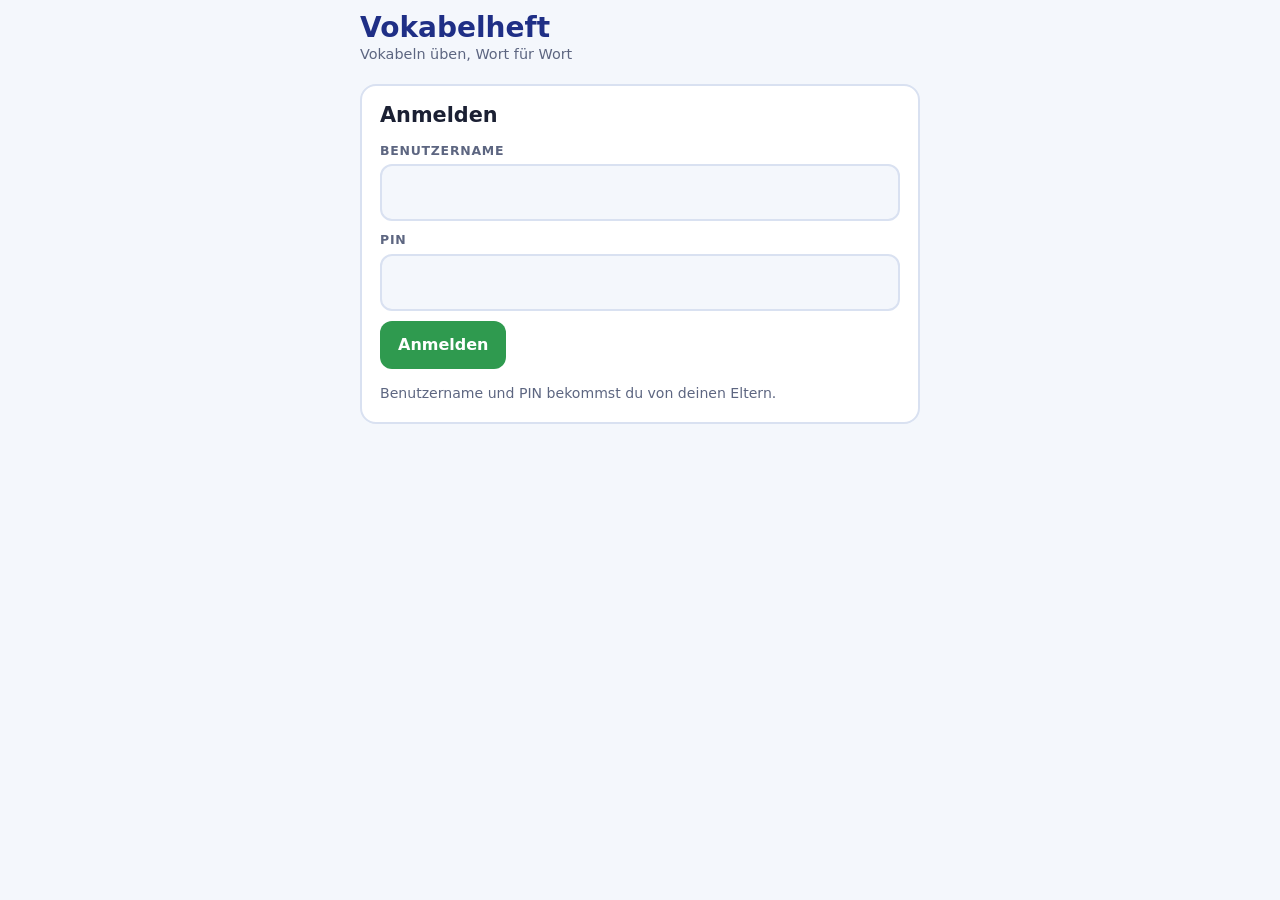
<file: index.html>
<!doctype html>
<html lang="de">
<head>
<meta charset="utf-8">
<meta name="viewport" content="width=device-width,initial-scale=1,viewport-fit=cover">
<title>Vokabelheft</title>
<link rel="manifest" href="manifest.webmanifest">
<link rel="apple-touch-icon" href="icon-180.png">
<meta name="apple-mobile-web-app-capable" content="yes">
<meta name="mobile-web-app-capable" content="yes">
<meta name="apple-mobile-web-app-title" content="Vokabeln">
<meta name="theme-color" content="#2f9a4f">
<link rel="stylesheet" href="style.css">
</head>
<body>
<div class="wrap">
  <header>
    <div>
      <h1 id="hello">Vokabelheft</h1>
      <div class="sub muted" id="subline">Vokabeln üben, Wort für Wort</div>
    </div>
    <span class="sync" id="sync" hidden><i></i><span id="syncText"></span></span>
  </header>

  <!-- LOGIN -->
  <section id="view-login" class="sheet" hidden>
    <h2>Anmelden</h2>
    <form id="loginForm" class="row" autocomplete="on">
      <div class="field">
        <label class="label" for="userIn">Benutzername</label>
        <input class="textIn" id="userIn" autocomplete="username" autocapitalize="off" autocorrect="off" spellcheck="false" required>
      </div>
      <div class="field">
        <label class="label" for="pinIn">PIN</label>
        <input class="textIn" id="pinIn" type="password" inputmode="numeric" autocomplete="current-password" required>
      </div>
      <button class="btn green" type="submit" id="loginBtn">Anmelden</button>
    </form>
    <div class="feedback no" id="loginError" hidden></div>
    <p class="note">Benutzername und PIN bekommst du von deinen Eltern.</p>
  </section>

  <section id="view-loading" class="sheet" hidden><p class="muted">Lade deine Vokabeln …</p></section>

  <nav aria-label="Bereiche" id="nav" hidden>
    <button id="tab-practice" data-view="practice" aria-current="true">Üben</button>
    <button id="tab-list" data-view="list" aria-current="false">Wörter</button>
    <button id="tab-profile" data-view="profile" aria-current="false">Ich</button>
  </nav>

  <section id="view-practice" class="sheet" hidden>
    <div id="migrateBox" class="feedback info" hidden>
      <span>Auf diesem Gerät gibt es noch Lernstand aus der alten Version. Welcher gehört dir?</span>
      <div class="row" id="migrateChoices" style="margin-top:10px"></div>
    </div>
    <div id="deckPick" hidden>
      <div class="label">Welches Vokabelset?</div>
      <div class="chips" id="deckChips"></div>
    </div>
    <div class="stats">
      <div><b id="st-total">0</b> Wörter</div>
      <div><b id="st-sure">0</b> sitzen schon</div>
      <div><b id="st-new">0</b> noch neu</div>
    </div>
    <div class="label">Welche Units?</div>
    <div class="chips" id="unitChips"></div>
    <div class="label">Wie willst du üben?</div>
    <div class="modes">
      <button class="mode" id="mode-write"><b>Schreiben</b><span id="mode-write-desc">Du siehst Deutsch und tippst das englische Wort.</span></button>
      <button class="mode" id="mode-cards"><b>Karteikarten</b><span id="mode-cards-desc">Du siehst Englisch, denkst nach und drehst um.</span></button>
    </div>
    <div class="note">Jede Runde hat 10 Wörter. Wörter, die du oft falsch hast, kommen öfter dran.</div>
  </section>

  <section id="view-session" hidden>
    <div class="sheet">
      <div class="topbar">
        <button class="btn ghost" id="quit">Beenden</button>
        <span class="muted" id="counter" style="font-variant-numeric:tabular-nums"></span>
      </div>
      <div class="progress"><i id="bar"></i></div>
      <div class="card">
        <div class="label" id="cardLabel"></div>
        <div class="prompt" id="prompt"></div>
        <div class="answer" id="revealed" hidden></div>
        <button class="speak" id="speak" hidden>▶ Anhören</button>
      </div>
      <form id="writeForm" class="row" autocomplete="off">
        <input class="textIn" id="answer" placeholder="Auf Englisch …" autocapitalize="off" autocorrect="off" spellcheck="false" aria-label="Deine Antwort">
        <div class="row" style="width:100%">
          <button class="btn" type="submit" id="check">Prüfen</button>
          <button class="btn ghost" type="button" id="skip">Weiß ich nicht</button>
        </div>
      </form>
      <div id="feedback" class="feedback" hidden></div>
      <button class="btn green" id="next" hidden>Weiter</button>
      <div id="cardControls" class="row" hidden><button class="btn" id="flip">Umdrehen</button></div>
      <div id="rateControls" class="row" hidden>
        <button class="btn green" id="knew">Gewusst</button>
        <button class="btn ghost" id="didnt">Nicht gewusst</button>
      </div>
    </div>
  </section>

  <section id="view-result" class="sheet" hidden>
    <div class="big" id="score"></div>
    <h2 id="resultTitle"></h2>
    <div id="resultList" class="muted"></div>
    <div class="row">
      <button class="btn green" id="again">Noch eine Runde</button>
      <button class="btn ghost" id="home">Zurück</button>
    </div>
  </section>

  <section id="view-list" class="sheet" hidden>
    <div class="row" style="justify-content:space-between">
      <h2 id="listTitle">Alle Wörter</h2>
      <span class="note">Punkte = wie gut das Wort sitzt</span>
    </div>
    <div id="listBody"></div>
  </section>

  <section id="view-profile" class="sheet" hidden>
    <h2 id="profileName"></h2>
    <p class="muted" id="profileUser"></p>
    <p id="profileSync"></p>
    <div class="row">
      <button class="btn ghost" id="refreshBtn">Neue Vokabeln laden</button>
      <a class="btn ghost" id="adminLink" href="admin.html" hidden style="text-decoration:none">Verwaltung</a>
      <button class="btn danger" id="logoutBtn">Abmelden</button>
    </div>
    <p class="note">Wenn mehrere Kinder dieses Gerät benutzen: abmelden, dann meldet sich das nächste Kind an.</p>
  </section>
</div>

<script src="lib/supabase.js"></script>
<script src="config.js"></script>
<script>
(() => {
const $ = id => document.getElementById(id);
const CFG = window.VOKABELHEFT_CONFIG || {};
const sb = window.supabase.createClient(CFG.supabaseUrl, CFG.supabaseAnonKey, {
  auth: { persistSession: true, autoRefreshToken: true, storageKey: "vh.auth" }
});

/* ---------- local storage (cache + offline queue) ---------- */
const LS = {
  get(k, d){ try{ const v = localStorage.getItem("vh." + k); return v == null ? d : JSON.parse(v); }catch(e){ return d; } },
  set(k, v){ try{ localStorage.setItem("vh." + k, JSON.stringify(v)); }catch(e){} },
  del(k){ try{ localStorage.removeItem("vh." + k); }catch(e){} }
};
try{ navigator.storage && navigator.storage.persist && navigator.storage.persist(); }catch(e){}

let user = null;         // {id, username, display_name, role}
let vocab = [];          // [{id, deck, unit, en, de, sort}] – alle Sets, die der Nutzer sehen darf
let decks = [];          // [{id, name, lang, lang_name, sort}]
let deckId = null;       // aktuell gewähltes Set
let progress = {};       // word_id -> {box, right_count, wrong_count, last_seen}
let queue = {};          // word_id -> row waiting for upload
let selectedUnits = null;

/* ---------- answer checking ---------- */
const CONTR = [["i'm","i am"],["you're","you are"],["we're","we are"],["they're","they are"],["it's","it is"],
  ["what's","what is"],["here's","here is"],["that's","that is"],["she's","she is"],["he's","he is"],
  ["don't","do not"],["isn't","is not"],["aren't","are not"],["can't","cannot"],["let's","let us"]];
function norm(s, english){
  let t = String(s||"").toLowerCase().replace(/[’‘`´]/g,"'").replace(/[.!?;:"…]/g," ").replace(/\s*,\s*/g,", ").replace(/\s+/g," ").trim();
  if (english) {
    t = t.replace(/\bcolor/g,"colour").replace(/\bfavorite/g,"favourite").replace(/\bmom\b/g,"mum");
    for (const [a,b] of CONTR) t = t.replace(new RegExp("\\b" + a + "(?=\\s|$|,)","g"), b);
  }
  return t.replace(/,$/,"").trim();
}
function lev(a,b){const m=a.length,n=b.length;if(Math.abs(m-n)>2)return 3;const d=Array.from({length:m+1},(_,i)=>[i]);
  for(let j=1;j<=n;j++)d[0][j]=j;for(let i=1;i<=m;i++)for(let j=1;j<=n;j++)d[i][j]=Math.min(d[i-1][j]+1,d[i][j-1]+1,d[i-1][j-1]+(a[i-1]===b[j-1]?0:1));return d[m][n];}
function judge(input, en){
  const english = /^en\b/i.test(curDeck().lang);
  const a = norm(input, english); if (!a) return "no";
  const alts = [en, ...en.split(/\s*\/\s*/)].map(x => norm(x, english));
  if (alts.includes(a)) return "ok";
  const best = Math.min(...alts.map(x => lev(a,x)));
  const len = norm(en, english).length;
  if ((len >= 4 && best === 1) || (len >= 12 && best === 2)) return "near";
  return "no";
}
const canSpeak = (() => { try{ return "speechSynthesis" in window; }catch(e){ return false; } })();
function speak(text){
  const lang = curDeck().lang || "en-GB", short = lang.slice(0,2).toLowerCase();
  try{ const u = new SpeechSynthesisUtterance(text.split(" / ")[0]); u.lang = lang; u.rate = .9;
    const voices = speechSynthesis.getVoices(), same = l => l.replace("_","-").toLowerCase();
    const v = voices.find(v => same(v.lang) === lang.toLowerCase()) || voices.find(v => same(v.lang).startsWith(short)); if (v) u.voice = v;
    speechSynthesis.cancel(); speechSynthesis.speak(u); }catch(e){}
}
function esc(s){ const d = document.createElement("div"); d.textContent = s; return d.innerHTML; }
function unitsOf(){ const s = new Set(words().map(v => String(v.unit || "?")));
  return [...s].sort((a,b) => (parseFloat(a)||99) - (parseFloat(b)||99) || a.localeCompare(b)); }
function prog(w){ return progress[w.id] || null; }

/* ---------- vocabulary sets ---------- */
function curDeck(){ return decks.find(d => d.id === deckId) || { id: deckId, name: "", lang: "en-GB", lang_name: "Englisch" }; }
function words(){ return vocab.filter(v => v.deck === deckId); }
function selectDeck(id){
  deckId = id;
  const u = user && deckId ? LS.get("u." + user.id + ".units." + deckId, null) : null;
  selectedUnits = u ? new Set(u) : null;
  if (user) LS.set("u." + user.id + ".deck", deckId);
}
function ensureDeck(){
  if (!decks.some(d => d.id === deckId)) selectDeck(decks.length ? decks[0].id : null);
  else if (!selectedUnits) selectDeck(deckId);
}

/* ---------- views ---------- */
const VIEWS = ["login","loading","practice","session","result","list","profile"];
function show(view){
  for (const v of VIEWS) $("view-" + v).hidden = v !== view;
  $("nav").hidden = ["login","loading"].includes(view);
  const tab = (view === "session" || view === "result") ? "practice" : view;
  document.querySelectorAll("nav button").forEach(b => b.setAttribute("aria-current", b.dataset.view === tab));
  if (view === "list") renderList();
  if (view === "profile") renderProfile();
  if (view === "practice") renderHome();
  window.scrollTo(0,0);
}
document.querySelectorAll("nav button").forEach(b => b.onclick = () => { S = null; show(b.dataset.view); });

/* ---------- login ---------- */
$("loginForm").onsubmit = async e => {
  e.preventDefault();
  const uname = $("userIn").value.trim().toLowerCase().replace(/\s+/g,"");
  const pin = $("pinIn").value.trim();
  if (!uname || !pin) return;
  $("loginBtn").disabled = true; $("loginError").hidden = true;
  const { data, error } = await sb.auth.signInWithPassword({ email: uname + "@" + CFG.emailDomain, password: pin });
  $("loginBtn").disabled = false;
  if (error) {
    $("loginError").textContent = navigator.onLine
      ? "Benutzername oder PIN stimmt nicht. Probier es nochmal."
      : "Zum Anmelden brauchst du Internet.";
    $("loginError").hidden = false; return;
  }
  $("pinIn").value = "";
  await startFor(data.user.id);
};
$("logoutBtn").onclick = async () => {
  await flush();
  if (Object.keys(queue).length && !confirmLogoutPending) {
    confirmLogoutPending = true;
    $("profileSync").textContent = "Achtung: Es sind noch Ergebnisse nicht gespeichert, weil kein Internet da ist. Nochmal auf „Abmelden“ tippen, um sie zu verwerfen.";
    return;
  }
  confirmLogoutPending = false;
  try { await sb.auth.signOut({ scope: "local" }); } catch(e) {}
  if (user) { LS.del("u." + user.id + ".queue"); }
  user = null; vocab = []; decks = []; deckId = null; progress = {}; queue = {}; selectedUnits = null;
  $("hello").textContent = "Vokabelheft"; $("sync").hidden = true;
  show("login");
};
let confirmLogoutPending = false;

/* ---------- loading data ---------- */
async function startFor(uid){
  $("view-loading").innerHTML = '<p class="muted">Lade deine Vokabeln …</p>';
  show("loading");
  const k = "u." + uid + ".";
  user = LS.get(k + "profile", null) || { id: uid, display_name: "", username: "", role: "kid" };
  LS.del("vocab");   // geräteweiter Cache aus der Zeit vor den Vokabelsets
  vocab = LS.get(k + "vocab", []);
  decks = LS.get(k + "decks", []);
  deckId = LS.get(k + "deck", null); selectedUnits = null;
  progress = LS.get(k + "progress", {});
  queue = LS.get(k + "queue", {});
  if (vocab.length) afterLoad();
  const online = await refreshFromServer();
  if (!vocab.length) {
    $("view-loading").innerHTML = online
      ? '<p class="muted">Dir ist noch kein Vokabelset zugewiesen. Frag deine Eltern.</p>'
      : '<p class="muted">Die Vokabeln konnten nicht geladen werden. Beim ersten Mal braucht die App Internet.</p>';
    $("view-loading").insertAdjacentHTML("beforeend", '<button class="btn ghost" id="loadingLogout">Abmelden</button>');
    $("loadingLogout").onclick = () => $("logoutBtn").onclick();
    show("loading"); return;
  }
  afterLoad();
  flush();
}
async function refreshFromServer(){
  if (!user) return false;
  try {
    const [p, d, v, pr] = await Promise.all([
      sb.from("profiles").select("id,username,display_name,role").eq("id", user.id).single(),
      sb.from("decks").select("id,name,lang,lang_name,sort").order("sort").order("name"),
      sb.from("vocab").select("id,deck,unit,en,de,sort").order("sort").order("id"),
      sb.from("progress").select("word_id,box,right_count,wrong_count,last_seen").eq("user_id", user.id)
    ]);
    if (p.error || d.error || v.error || pr.error) throw (p.error || d.error || v.error || pr.error);
    user = p.data; decks = d.data; vocab = v.data;
    const fresh = {};
    for (const r of pr.data) fresh[r.word_id] = { box: r.box, right_count: r.right_count, wrong_count: r.wrong_count, last_seen: r.last_seen };
    for (const [id, r] of Object.entries(queue)) fresh[id] = r;   // unsaved local results win
    progress = fresh;
    const k = "u." + user.id + ".";
    LS.set(k + "profile", user); LS.set(k + "decks", decks); LS.set(k + "vocab", vocab); LS.set(k + "progress", progress);
    return true;
  } catch (e) { return false; }
}
function afterLoad(){
  $("hello").textContent = user.display_name ? "Hallo " + user.display_name + "!" : "Vokabelheft";
  ensureDeck();
  updateSync();
  checkMigration();
  if ($("view-practice").hidden && $("view-session").hidden && $("view-result").hidden && $("view-list").hidden && $("view-profile").hidden) show("practice");
  else if (!$("view-practice").hidden) renderHome();
}

/* ---------- saving progress (with offline queue) ---------- */
let flushing = false, flushTimer = null;
function saveLocal(){
  if (!user) return;
  const k = "u." + user.id + ".";
  LS.set(k + "progress", progress); LS.set(k + "queue", queue);
}
async function flush(){
  if (!user || flushing) return;
  const ids = Object.keys(queue); if (!ids.length) { updateSync(); return; }
  flushing = true;
  const sent = { ...queue };
  const rows = ids.map(id => ({ user_id: user.id, word_id: id, ...sent[id], updated_at: new Date().toISOString() }));
  try {
    const { error } = await sb.from("progress").upsert(rows, { onConflict: "user_id,word_id" });
    if (!error) {
      // only drop entries that did not change while uploading
      for (const id of ids) if (queue[id] === sent[id]) delete queue[id];
      saveLocal();
    }
  } catch (e) {}
  flushing = false; updateSync();
}
function scheduleFlush(){ clearTimeout(flushTimer); flushTimer = setTimeout(flush, 1500); }
window.addEventListener("online", flush);
document.addEventListener("visibilitychange", async () => {
  if (document.visibilityState === "hidden") return flush();
  // App wieder geöffnet: neue Vokabeln holen, aber nicht mitten in einer Runde
  if (user && navigator.onLine && !S && await refreshFromServer()) afterLoad();
});
function updateSync(){
  const n = Object.keys(queue).length;
  $("sync").hidden = !user;
  $("sync").classList.toggle("pending", n > 0);
  $("syncText").textContent = n ? n + " wartet auf Internet" : "gespeichert";
}

/* ---------- migration from the old offline version ---------- */
function checkMigration(){
  const box = $("migrateBox");
  if (!user || LS.get("u." + user.id + ".migrated", false)) { box.hidden = true; return; }
  const old = (LS.get("profiles", []) || []).filter(p => {
    const d = LS.get("p." + p.id, null); return d && d.progress && Object.keys(d.progress).length;
  });
  if (!old.length) { box.hidden = true; return; }
  const wrap = $("migrateChoices"); wrap.innerHTML = "";
  for (const p of old) {
    const b = document.createElement("button"); b.className = "btn small green"; b.id = "migrate-" + p.id;
    b.textContent = p.name + " übernehmen";
    b.onclick = () => migrateFrom(p.id);
    wrap.append(b);
  }
  const no = document.createElement("button"); no.className = "btn small ghost"; no.id = "migrate-none";
  no.textContent = "Keiner davon";
  no.onclick = () => { LS.set("u." + user.id + ".migrated", true); box.hidden = true; };
  wrap.append(no);
  box.hidden = false;
}
function migrateFrom(localId){
  const d = LS.get("p." + localId, { progress: {} });
  const known = new Set(vocab.map(w => w.id));
  for (const [id, o] of Object.entries(d.progress || {})) {
    if (!known.has(id)) continue;
    const cur = progress[id];
    if (cur && (cur.box || 1) >= (o.box || 1)) continue;
    const row = { box: Math.max(1, Math.min(5, o.box || 1)), right_count: o.right || 0, wrong_count: o.wrong || 0,
                  last_seen: o.lastSeen ? new Date(o.lastSeen).toISOString() : null };
    progress[id] = row; queue[id] = row;
  }
  LS.set("u." + user.id + ".migrated", true);
  saveLocal(); $("migrateBox").hidden = true; renderHome(); flush();
}

/* ---------- practice home ---------- */
function renderHome(){
  if (!user) return;
  const deckBox = $("deckChips"); deckBox.innerHTML = "";
  $("deckPick").hidden = decks.length < 2;
  for (const d of decks){
    const c = document.createElement("button"); c.className = "chip"; c.id = "deck-" + d.id;
    c.textContent = d.name; c.setAttribute("aria-pressed", d.id === deckId);
    c.onclick = () => { selectDeck(d.id); renderHome(); };
    deckBox.append(c);
  }
  const L = curDeck().lang_name;
  $("mode-write-desc").textContent = "Du siehst Deutsch und tippst das Wort auf " + L + ".";
  $("mode-cards-desc").textContent = "Du siehst " + L + ", denkst nach und drehst um.";
  const all = words();
  $("st-total").textContent = all.length;
  $("st-sure").textContent = all.filter(w => (prog(w)?.box || 0) >= 4).length;
  $("st-new").textContent = all.filter(w => !prog(w)).length;
  const units = unitsOf();
  if (!selectedUnits) selectedUnits = new Set(units);
  const box = $("unitChips"); box.innerHTML = "";
  for (const u of units){
    const n = all.filter(v => String(v.unit || "?") === u).length;
    const c = document.createElement("button"); c.className = "chip"; c.id = "unit-" + u;
    c.textContent = (u === "?" ? "Sonstige" : "Unit " + u) + " · " + n;
    c.setAttribute("aria-pressed", selectedUnits.has(u));
    c.onclick = () => { selectedUnits.has(u) ? selectedUnits.delete(u) : selectedUnits.add(u);
      LS.set("u." + user.id + ".units." + deckId, [...selectedUnits]); renderHome(); };
    box.append(c);
  }
  const pool = all.filter(v => selectedUnits.has(String(v.unit || "?")));
  $("mode-write").disabled = $("mode-cards").disabled = !pool.length;
}

/* ---------- session ---------- */
let S = null;
function pickRound(){
  const pool = words().filter(v => selectedUnits.has(String(v.unit || "?")));
  const now = Date.now();
  return pool.map(v => {
    const p = prog(v); let w = Math.pow(2, 5 - (p ? p.box : 1)); if (!p) w *= 1.5;
    if (p && p.last_seen && now - Date.parse(p.last_seen) < 10*60*1000) w *= .3;
    return {v, k: Math.pow(Math.random(), 1/w)};
  }).sort((a,b) => b.k - a.k).slice(0, 10).map(x => x.v);
}
function start(mode){
  const round = pickRound(); if (!round.length) return;
  S = {mode, round, i:0, results:[]}; show("session"); renderCard();
}
$("mode-write").onclick = () => start("write");
$("mode-cards").onclick = () => start("cards");
$("quit").onclick = () => { S = null; flush(); show("practice"); };

function renderCard(){
  const w = S.round[S.i];
  $("counter").textContent = (S.i + 1) + " von " + S.round.length;
  $("bar").style.width = (S.i / S.round.length * 100) + "%";
  $("feedback").hidden = true; $("next").hidden = true; $("revealed").hidden = true; $("rateControls").hidden = true;
  $("speak").hidden = true;
  if (S.mode === "write"){
    $("cardLabel").textContent = "Was heißt das auf " + curDeck().lang_name + "?";
    $("answer").placeholder = "Auf " + curDeck().lang_name + " …";
    $("prompt").textContent = w.de;
    $("writeForm").hidden = false; $("cardControls").hidden = true;
    $("answer").value = ""; $("answer").disabled = false; $("check").disabled = false; $("skip").disabled = false;
    setTimeout(() => $("answer").focus(), 30);
  } else {
    $("cardLabel").textContent = "Was heißt das auf Deutsch?";
    $("prompt").textContent = w.en;
    $("speak").hidden = !canSpeak;
    $("writeForm").hidden = true; $("cardControls").hidden = false;
  }
}
$("speak").onclick = () => speak(S.round[S.i].en);
$("writeForm").onsubmit = e => { e.preventDefault(); if (!$("answer").value.trim()) return; grade(judge($("answer").value, S.round[S.i].en)); };
$("skip").onclick = () => grade("no");
function grade(res){
  const w = S.round[S.i];
  $("answer").disabled = true; $("check").disabled = true; $("skip").disabled = true;
  const fb = $("feedback"); fb.hidden = false; fb.className = "feedback " + res;
  const msg = res === "ok" ? "Richtig!" : res === "near" ? "Fast! Achte auf die Schreibweise:" : "Nicht ganz. Richtig ist:";
  fb.innerHTML = esc(msg) + (res === "ok" ? "" : '<span class="correct">' + esc(w.en) + "</span>");
  $("speak").hidden = !canSpeak; $("next").hidden = false; setTimeout(() => $("next").focus(), 30);
  record(w, res);
}
$("next").onclick = nextCard;
$("flip").onclick = () => { const w = S.round[S.i]; $("revealed").textContent = w.de; $("revealed").hidden = false; $("cardControls").hidden = true; $("rateControls").hidden = false; };
$("knew").onclick = () => { record(S.round[S.i], "ok"); nextCard(); };
$("didnt").onclick = () => { record(S.round[S.i], "no"); nextCard(); };
document.addEventListener("keydown", e => {
  if ($("view-session").hidden) return;
  if (e.key === "Enter" && !$("next").hidden && document.activeElement !== $("next")) { e.preventDefault(); nextCard(); }
});
function record(w, res){
  S.results.push({w, res});
  const p = prog(w) || { box: 1, right_count: 0, wrong_count: 0 };
  const row = {
    box: res === "ok" ? Math.min(5, p.box + 1) : res === "near" ? p.box : 1,
    right_count: p.right_count + (res === "ok" ? 1 : 0),
    wrong_count: p.wrong_count + (res === "ok" ? 0 : 1),
    last_seen: new Date().toISOString()
  };
  progress[w.id] = row; queue[w.id] = row;
  saveLocal(); updateSync(); scheduleFlush();
}
function nextCard(){ if (!S) return; S.i++; if (S.i >= S.round.length) return finish(); renderCard(); }
function finish(){
  const ok = S.results.filter(r => r.res === "ok").length, n = S.results.length;
  $("score").textContent = ok + " / " + n;
  $("resultTitle").textContent = ok === n ? "Alles richtig, super!" : ok >= n*.7 ? "Sehr gut gemacht!" : ok >= n*.4 ? "Gut, weiter so!" : "Dranbleiben, das wird!";
  const miss = S.results.filter(r => r.res !== "ok");
  $("resultList").innerHTML = miss.length ? "Noch üben: " + miss.map(r => "<b>" + esc(r.w.en) + "</b> (" + esc(r.w.de) + ")").join(", ") : "Keine Fehler in dieser Runde.";
  flush(); show("result");
}
$("again").onclick = () => start(S ? S.mode : "write");
$("home").onclick = () => show("practice");

/* ---------- list ---------- */
function renderList(){
  const body = $("listBody"); body.innerHTML = "";
  $("listTitle").textContent = decks.length > 1 ? "Alle Wörter · " + curDeck().name : "Alle Wörter";
  for (const u of unitsOf()){
    const unitWords = words().filter(v => String(v.unit || "?") === u);
    const sec = document.createElement("div"); sec.className = "unit";
    sec.innerHTML = "<h3><span>" + (u === "?" ? "Sonstige" : "Unit " + esc(u)) + '</span><span class="muted">' + unitWords.length + "</span></h3>";
    const ul = document.createElement("ul"); ul.className = "words";
    for (const w of unitWords){
      const lvl = prog(w)?.box || 0;
      const li = document.createElement("li");
      li.innerHTML = '<span class="en">' + esc(w.en) + "</span><span>" + esc(w.de) + '</span><span class="dots" aria-label="Stufe ' + lvl + ' von 5">' +
        Array.from({length:5}, (_,i) => '<i class="' + (i < lvl ? "on" : "") + '"></i>').join("") + "</span>";
      ul.append(li);
    }
    sec.append(ul); body.append(sec);
  }
}

/* ---------- profile ---------- */
function renderProfile(){
  $("profileName").textContent = user.display_name || "Mein Profil";
  $("profileUser").textContent = "Benutzername: " + (user.username || "");
  const n = Object.keys(queue).length;
  $("profileSync").textContent = n ? n + " Ergebnisse werden gespeichert, sobald Internet da ist." : "Dein Lernstand ist gespeichert.";
  $("adminLink").hidden = user.role !== "admin";
  confirmLogoutPending = false;
}
$("refreshBtn").onclick = async () => {
  $("refreshBtn").disabled = true; $("refreshBtn").textContent = "Lade …";
  await flush();
  const ok = await refreshFromServer();
  if (ok) ensureDeck();
  $("refreshBtn").disabled = false; $("refreshBtn").textContent = "Neue Vokabeln laden";
  $("profileSync").textContent = ok ? "Aktuell: " + vocab.length + " Vokabeln in " + decks.length + (decks.length === 1 ? " Set." : " Sets.") : "Gerade kein Internet. Probier es später nochmal.";
  $("hello").textContent = user.display_name ? "Hallo " + user.display_name + "!" : "Vokabelheft";
};

/* ---------- boot ---------- */
(async () => {
  if (!CFG.supabaseUrl || CFG.supabaseUrl.includes("DEIN-PROJEKT")) {
    show("loading");
    $("view-loading").innerHTML = '<p class="muted">Die App ist noch nicht eingerichtet: In <code>config.js</code> fehlen die Supabase-Daten.</p>';
    return;
  }
  const { data } = await sb.auth.getSession();
  if (data && data.session) await startFor(data.session.user.id);
  else show("login");
})();
if ("serviceWorker" in navigator) navigator.serviceWorker.register("sw.js").catch(() => {});
})();
</script>
</body>
</html>
</file>
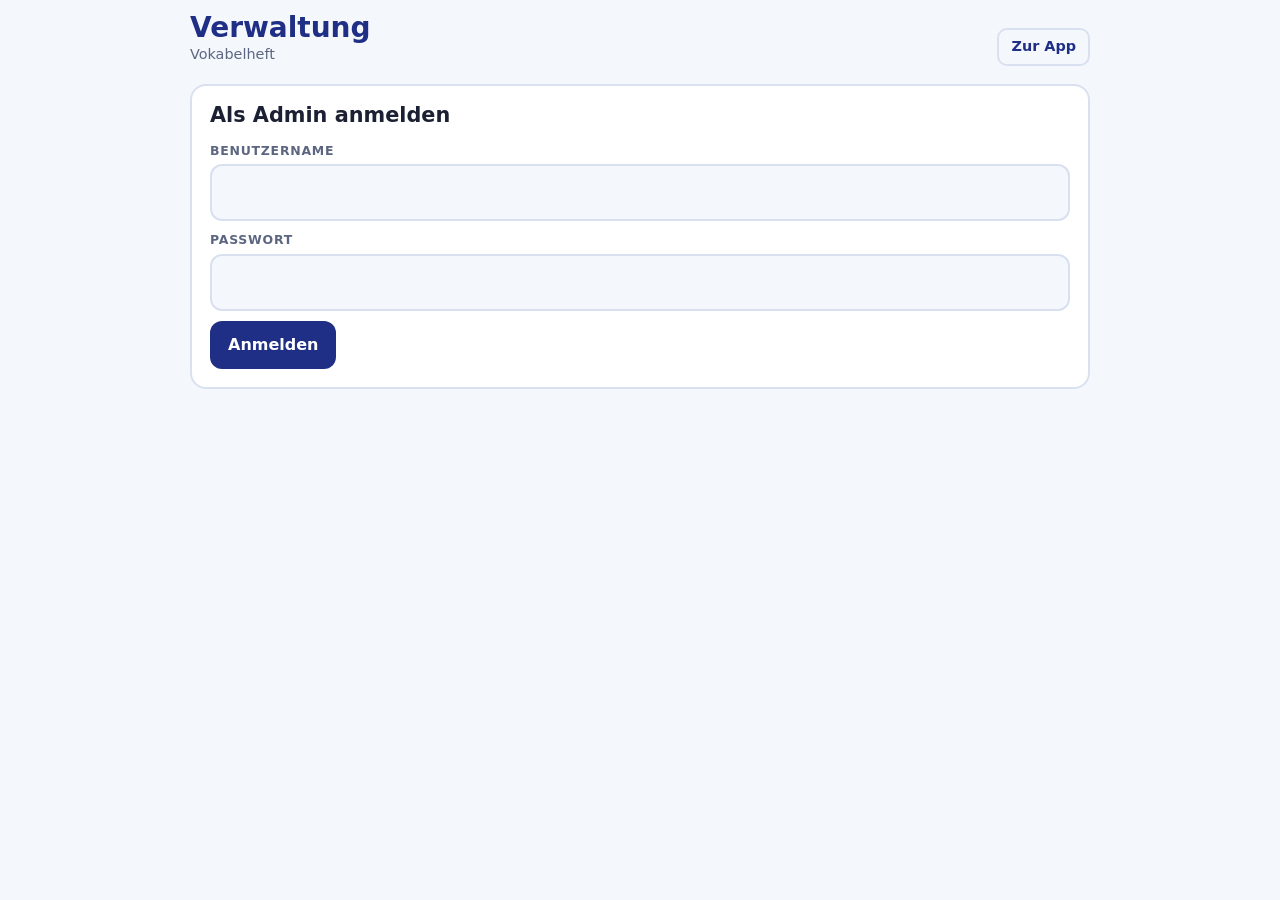
<file: admin.html>
<!doctype html>
<html lang="de">
<head>
<meta charset="utf-8">
<meta name="viewport" content="width=device-width,initial-scale=1,viewport-fit=cover">
<title>Vokabelheft Verwaltung</title>
<link rel="stylesheet" href="style.css">
<link rel="apple-touch-icon" href="icon-180.png">
</head>
<body>
<div class="wrap wide">
  <header>
    <div>
      <h1>Verwaltung</h1>
      <div class="sub muted" id="who">Vokabelheft</div>
    </div>
    <div class="row">
      <a class="btn ghost small" href="./" style="text-decoration:none">Zur App</a>
      <button class="btn ghost small" id="logoutBtn" hidden>Abmelden</button>
    </div>
  </header>

  <section id="view-login" class="sheet" hidden>
    <h2>Als Admin anmelden</h2>
    <form id="loginForm" class="row">
      <div class="field"><label class="label" for="userIn">Benutzername</label>
        <input class="textIn" id="userIn" autocomplete="username" autocapitalize="off" required></div>
      <div class="field"><label class="label" for="pwIn">Passwort</label>
        <input class="textIn" id="pwIn" type="password" autocomplete="current-password" required></div>
      <button class="btn" type="submit" id="loginBtn">Anmelden</button>
    </form>
    <div class="feedback no" id="loginError" hidden></div>
  </section>

  <section id="view-denied" class="sheet" hidden>
    <h2>Kein Zugriff</h2>
    <p class="muted">Dieses Konto ist kein Admin. Die Verwaltung ist nur für Eltern.</p>
  </section>

  <div id="adminArea" hidden style="display:flex;flex-direction:column;gap:18px">
    <section class="sheet">
      <h2>Vokabelsets</h2>
      <div class="tablewrap">
        <table>
          <thead><tr><th>Name</th><th>Sprache</th><th style="width:110px">Sprachcode</th><th class="num">Wörter</th><th style="width:90px"></th></tr></thead>
          <tbody id="decksBody"></tbody>
        </table>
      </div>
      <form class="row" id="addDeckForm" autocomplete="off">
        <input class="textIn" id="deckName" style="flex:1;min-width:140px" placeholder="Name, z. B. Französisch Papa" required aria-label="Name des Sets">
        <input class="textIn" id="deckLangName" style="flex:1;min-width:120px" placeholder="Sprache, z. B. Französisch" required aria-label="Sprache">
        <input class="textIn" id="deckLang" style="max-width:110px" placeholder="fr-FR" required aria-label="Sprachcode">
        <button class="btn" type="submit">Set anlegen</button>
      </form>
      <p class="note">Der Sprachcode bestimmt die Vorlesestimme, z. B. <code>en-GB</code>, <code>fr-FR</code>, <code>es-ES</code>, <code>it-IT</code>. Wer welches Set sieht, legst du unten bei den Kindern fest. Du als Admin siehst immer alle Sets.</p>
      <div id="deckMsg" class="note" aria-live="polite"></div>
    </section>

    <section class="sheet">
      <div class="row" style="justify-content:space-between">
        <h2>Kinder</h2>
        <button class="btn ghost small" id="reloadKids">Aktualisieren</button>
      </div>
      <div class="tablewrap">
        <table>
          <thead><tr><th>Anzeigename</th><th>Benutzername</th><th>Sitzen</th><th>Geübt</th><th>Zuletzt geübt</th><th>Sets</th></tr></thead>
          <tbody id="kidsBody"></tbody>
        </table>
      </div>
      <p class="note">Neue Kinder legst du im Supabase-Dashboard an (Authentication → Users → Add user) mit der E-Mail <code>benutzername@vokabelheft.local</code> und der PIN als Passwort. Anzeigenamen kannst du hier direkt ändern. Ein neues Kind sieht erst Vokabeln, wenn du ihm hier ein Set zuweist.</p>
    </section>

    <section class="sheet">
      <h2>Vokabeln importieren</h2>
      <p class="muted">Füge hier die Liste ein, die du von Claude bekommst (JSON). Bestehende Wörter mit gleicher ID werden aktualisiert, neue hinzugefügt.</p>
      <div class="row">
        <div class="field" style="max-width:240px"><label class="label" for="importDeck">Set</label>
          <select class="textIn" id="importDeck"></select></div>
        <div class="field" style="max-width:160px"><label class="label" for="importUnit">Unit (falls nicht in der Liste)</label>
          <input class="textIn" id="importUnit" inputmode="numeric" placeholder="z. B. 7"></div>
      </div>
      <textarea id="importText" placeholder='[{"en": "kitchen", "de": "Küche"}, …]'></textarea>
      <div class="row">
        <button class="btn ghost" id="previewBtn">Vorschau</button>
        <button class="btn green" id="importBtn" disabled>Importieren</button>
      </div>
      <div id="importMsg" class="feedback" hidden></div>
      <div class="tablewrap" id="previewWrap" hidden>
        <table><thead><tr><th>Status</th><th>Unit</th><th>Fremdsprache</th><th>Deutsch</th></tr></thead><tbody id="previewBody"></tbody></table>
      </div>
    </section>

    <section class="sheet">
      <div class="row" style="justify-content:space-between">
        <h2>Alle Vokabeln <span class="muted" id="vocabCount"></span></h2>
        <div class="row">
          <label class="label" for="deckFilter">Set</label>
          <select id="deckFilter" class="chip"></select>
          <label class="label" for="unitFilter">Unit</label>
          <select id="unitFilter" class="chip"></select>
        </div>
      </div>
      <div class="tablewrap">
        <table>
          <thead><tr><th style="width:70px">Unit</th><th id="enHead">Englisch</th><th>Deutsch</th><th style="width:90px"></th></tr></thead>
          <tbody id="vocabBody"></tbody>
        </table>
      </div>
      <form class="row" id="addForm" autocomplete="off">
        <input class="textIn" id="addUnit" style="max-width:90px" placeholder="Unit" required aria-label="Unit">
        <input class="textIn" id="addEn" style="flex:1;min-width:140px" placeholder="Englisch" required aria-label="Englisch">
        <input class="textIn" id="addDe" style="flex:1;min-width:140px" placeholder="Deutsch" required aria-label="Deutsch">
        <button class="btn" type="submit">Hinzufügen</button>
      </form>
      <p class="note">Änderungen werden gespeichert, sobald du ein Feld verlässt. Mehrere richtige Antworten trennst du mit „ / “, z. B. <code>grandad / grandfather</code>.</p>
      <div id="vocabMsg" class="note" aria-live="polite"></div>
    </section>
  </div>
</div>

<script src="lib/supabase.js"></script>
<script src="config.js"></script>
<script>
(() => {
const $ = id => document.getElementById(id);
const CFG = window.VOKABELHEFT_CONFIG || {};
const sb = window.supabase.createClient(CFG.supabaseUrl, CFG.supabaseAnonKey, {
  auth: { persistSession: true, autoRefreshToken: true, storageKey: "vh.auth" }
});
let me = null, decks = [], access = [], vocab = [], pendingImport = [];
const esc = s => { const d = document.createElement("div"); d.textContent = s == null ? "" : String(s); return d.innerHTML; };
const slug = s => String(s).toLowerCase().normalize("NFKD").replace(/[̀-ͯ]/g,"").replace(/[^a-z0-9]+/g,"-").replace(/^-|-$/g,"").slice(0,60) || "wort";
const unitSort = (a,b) => (parseFloat(a)||99) - (parseFloat(b)||99) || String(a).localeCompare(String(b));

function show(which){
  $("view-login").hidden = which !== "login";
  $("view-denied").hidden = which !== "denied";
  $("adminArea").hidden = which !== "admin";
  $("logoutBtn").hidden = which === "login";
}

/* ---------- auth ---------- */
$("loginForm").onsubmit = async e => {
  e.preventDefault();
  const u = $("userIn").value.trim().toLowerCase();
  $("loginBtn").disabled = true; $("loginError").hidden = true;
  const { data, error } = await sb.auth.signInWithPassword({ email: u.includes("@") ? u : u + "@" + CFG.emailDomain, password: $("pwIn").value });
  $("loginBtn").disabled = false;
  if (error) { $("loginError").textContent = "Anmeldung fehlgeschlagen. Benutzername oder Passwort prüfen."; $("loginError").hidden = false; return; }
  $("pwIn").value = ""; boot(data.user.id);
};
$("logoutBtn").onclick = async () => { await sb.auth.signOut({ scope: "local" }); me = null; $("who").textContent = "Vokabelheft"; show("login"); };

async function boot(uid){
  const { data, error } = await sb.from("profiles").select("id,username,display_name,role").eq("id", uid).single();
  if (error || !data) { show("denied"); return; }
  me = data; $("who").textContent = "Angemeldet als " + me.display_name;
  if (me.role !== "admin") { show("denied"); return; }
  show("admin");
  await loadDecks(); loadVocab();
}

/* ---------- vocabulary sets ---------- */
const curDeck = () => decks.find(d => d.id === $("deckFilter").value) || null;
async function loadDecks(){
  const [d, a] = await Promise.all([
    sb.from("decks").select("id,name,lang,lang_name,sort").order("sort").order("name"),
    sb.from("deck_access").select("user_id,deck_id")
  ]);
  if (d.error || a.error) { $("decksBody").innerHTML = '<tr><td colspan="5">Konnte nicht geladen werden: ' + esc((d.error || a.error).message) + "</td></tr>"; return; }
  decks = d.data; access = a.data;
  renderDecks(); renderDeckSelects();
}
function renderDeckSelects(){
  for (const id of ["deckFilter", "importDeck"]) {
    const sel = $(id), cur = sel.value;
    sel.innerHTML = decks.map(d => '<option value="' + esc(d.id) + '">' + esc(d.name) + "</option>").join("");
    sel.value = decks.some(d => d.id === cur) ? cur : (decks[0] ? decks[0].id : "");
  }
}
let pendingDeckDelete = null;
function renderDecks(){
  const body = $("decksBody"); body.innerHTML = "";
  for (const d of decks) {
    const tr = document.createElement("tr");
    for (const field of ["name", "lang_name", "lang"]) {
      const td = document.createElement("td"); const inp = document.createElement("input");
      inp.value = d[field]; inp.id = "deck-" + field + "-" + d.id; inp.setAttribute("aria-label", field);
      inp.onchange = async () => {
        const v = inp.value.trim(); if (!v) { inp.value = d[field]; return; }
        const { error } = await sb.from("decks").update({ [field]: v }).eq("id", d.id);
        if (error) { inp.value = d[field]; deckMsg("Konnte nicht speichern: " + error.message); }
        else { d[field] = v; deckMsg("Set „" + d.name + "“ gespeichert."); renderDeckSelects(); renderVocab(); loadKids(); }
      };
      td.append(inp); tr.append(td);
    }
    const n = vocab.filter(v => v.deck === d.id).length;
    const count = document.createElement("td"); count.className = "num"; count.textContent = n; tr.append(count);
    const td = document.createElement("td"); const del = document.createElement("button");
    del.className = "btn danger small"; del.id = "deck-del-" + d.id;
    del.textContent = pendingDeckDelete === d.id ? "Wirklich?" : "Löschen";
    del.onclick = async () => {
      if (n) { deckMsg("Im Set „" + d.name + "“ sind noch " + n + " Wörter. Lösch zuerst die Wörter."); return; }
      if (pendingDeckDelete !== d.id) { pendingDeckDelete = d.id; renderDecks(); return; }
      pendingDeckDelete = null;
      const { error } = await sb.from("decks").delete().eq("id", d.id);
      if (error) { deckMsg("Konnte nicht löschen: " + error.message); return; }
      decks = decks.filter(x => x.id !== d.id); access = access.filter(a => a.deck_id !== d.id);
      deckMsg("Set „" + d.name + "“ gelöscht."); renderDecks(); renderDeckSelects(); renderFilter(); renderVocab(); loadKids();
    };
    td.append(del); tr.append(td); body.append(tr);
  }
}
function deckMsg(t){ $("deckMsg").textContent = t; }
$("addDeckForm").onsubmit = async e => {
  e.preventDefault();
  const name = $("deckName").value.trim(), lang_name = $("deckLangName").value.trim(), lang = $("deckLang").value.trim();
  if (!name || !lang_name || !lang) return;
  const taken = new Set(decks.map(d => d.id));
  let id = slug(name), i = 2;
  while (taken.has(id)) id = slug(name) + "-" + i++;
  const row = { id, name, lang, lang_name, sort: decks.reduce((m, d) => Math.max(m, d.sort || 0), 0) + 1 };
  const { error } = await sb.from("decks").insert(row);
  if (error) { deckMsg("Konnte nicht anlegen: " + error.message); return; }
  decks.push(row); $("deckName").value = ""; $("deckLangName").value = ""; $("deckLang").value = "";
  deckMsg("Set „" + name + "“ angelegt."); renderDecks(); renderDeckSelects(); loadKids();
};

/* ---------- kids ---------- */
async function loadKids(){
  const body = $("kidsBody");
  const { data, error } = await sb.from("progress_overview").select("*").order("display_name");
  if (error) { body.innerHTML = '<tr><td colspan="6">Konnte nicht geladen werden: ' + esc(error.message) + "</td></tr>"; return; }
  if (!data.length) { body.innerHTML = '<tr><td colspan="6" class="muted">Noch keine Kinder angelegt.</td></tr>'; return; }
  body.innerHTML = "";
  for (const k of data) {
    const tr = document.createElement("tr");
    const hasDeck = id => access.some(a => a.user_id === k.user_id && a.deck_id === id);
    const total = vocab.filter(v => hasDeck(v.deck)).length;
    const last = k.last_practice ? new Date(k.last_practice).toLocaleString("de-DE", { dateStyle: "short", timeStyle: "short" }) : "noch nie";
    tr.innerHTML = '<td><input id="name-' + esc(k.user_id) + '" value="' + esc(k.display_name) + '" aria-label="Anzeigename"></td><td>' + esc(k.username) +
      '</td><td class="num">' + k.words_mastered + ' / ' + total + '</td><td class="num">' + k.words_seen + "</td><td>" + esc(last) + "</td>";
    const inp = tr.querySelector("input");
    inp.onchange = async () => {
      const v = inp.value.trim(); if (!v) { inp.value = k.display_name; return; }
      const { error } = await sb.from("profiles").update({ display_name: v }).eq("id", k.user_id);
      if (error) { inp.value = k.display_name; alertMsg("Name konnte nicht gespeichert werden."); } else { k.display_name = v; alertMsg("Name gespeichert."); }
    };
    const sets = document.createElement("td");
    for (const d of decks) {
      const lab = document.createElement("label"); lab.className = "check";
      const cb = document.createElement("input"); cb.type = "checkbox"; cb.id = "access-" + k.user_id + "-" + d.id;
      cb.checked = hasDeck(d.id);
      cb.onchange = async () => {
        const { error } = cb.checked
          ? await sb.from("deck_access").insert({ user_id: k.user_id, deck_id: d.id })
          : await sb.from("deck_access").delete().eq("user_id", k.user_id).eq("deck_id", d.id);
        if (error) { cb.checked = !cb.checked; alertMsg("Konnte nicht speichern: " + error.message); return; }
        access = access.filter(a => !(a.user_id === k.user_id && a.deck_id === d.id));
        if (cb.checked) access.push({ user_id: k.user_id, deck_id: d.id });
        alertMsg(k.display_name + (cb.checked ? " sieht jetzt „" : " sieht nicht mehr „") + d.name + "“.");
        loadKids();
      };
      lab.append(cb, " " + d.name); sets.append(lab);
    }
    tr.append(sets);
    body.append(tr);
  }
}
$("reloadKids").onclick = async () => { await loadDecks(); loadKids(); };

/* ---------- vocab table ---------- */
async function loadVocab(){
  const { data, error } = await sb.from("vocab").select("id,deck,unit,en,de,sort").order("sort").order("id");
  if (error) { $("vocabBody").innerHTML = '<tr><td colspan="4">Konnte nicht geladen werden: ' + esc(error.message) + "</td></tr>"; return; }
  vocab = data; renderFilter(); renderVocab(); renderDecks(); loadKids();
}
function renderFilter(){
  const sel = $("unitFilter"), cur = sel.value;
  const deck = $("deckFilter").value;
  const units = [...new Set(vocab.filter(v => v.deck === deck).map(v => String(v.unit)))].sort(unitSort);
  sel.innerHTML = '<option value="">Alle</option>' + units.map(u => '<option value="' + esc(u) + '">Unit ' + esc(u) + "</option>").join("");
  sel.value = units.includes(cur) ? cur : "";
}
$("unitFilter").onchange = renderVocab;
$("deckFilter").onchange = () => { renderFilter(); renderVocab(); };
let pendingDelete = null;
function renderVocab(){
  const f = $("unitFilter").value, deck = $("deckFilter").value;
  const inDeck = vocab.filter(v => v.deck === deck);
  const list = inDeck.filter(v => !f || String(v.unit) === f);
  const L = (curDeck() || {}).lang_name || "Fremdsprache";
  $("enHead").textContent = L; $("addEn").placeholder = L; $("addEn").setAttribute("aria-label", L);
  $("vocabCount").textContent = "(" + inDeck.length + ")";
  const body = $("vocabBody"); body.innerHTML = "";
  for (const w of list) {
    const tr = document.createElement("tr");
    for (const field of ["unit","en","de"]) {
      const td = document.createElement("td"); const inp = document.createElement("input");
      inp.value = w[field]; inp.id = field + "-" + w.id; inp.setAttribute("aria-label", field);
      inp.onchange = async () => {
        const v = inp.value.trim(); if (!v) { inp.value = w[field]; return; }
        const { error } = await sb.from("vocab").update({ [field]: v }).eq("id", w.id);
        if (error) { inp.value = w[field]; alertMsg("Konnte nicht speichern: " + error.message); }
        else { w[field] = v; alertMsg("„" + w.en + "“ gespeichert."); if (field === "unit") renderFilter(); }
      };
      td.append(inp); tr.append(td);
    }
    const td = document.createElement("td"); const del = document.createElement("button");
    del.className = "btn danger small"; del.id = "del-" + w.id;
    del.textContent = pendingDelete === w.id ? "Wirklich?" : "Löschen";
    del.onclick = async () => {
      if (pendingDelete !== w.id) { pendingDelete = w.id; renderVocab(); return; }
      pendingDelete = null;
      const { error } = await sb.from("vocab").delete().eq("id", w.id);
      if (error) alertMsg("Konnte nicht löschen: " + error.message);
      else { vocab = vocab.filter(x => x.id !== w.id); alertMsg("„" + w.en + "“ gelöscht. Der Lernstand dazu ist ebenfalls weg."); renderFilter(); renderVocab(); }
    };
    td.append(del); tr.append(td); body.append(tr);
  }
}
function alertMsg(t){ $("vocabMsg").textContent = t; }
function newId(unit, en, taken){
  let base = "u" + slug(unit) + "-" + slug(en), id = base, i = 2;
  while (taken.has(id)) id = base + "-" + i++;
  taken.add(id); return id;
}
$("addForm").onsubmit = async e => {
  e.preventDefault();
  const unit = $("addUnit").value.trim(), en = $("addEn").value.trim(), de = $("addDe").value.trim();
  const deck = $("deckFilter").value;
  if (!deck) { alertMsg("Leg zuerst oben ein Vokabelset an."); return; }
  if (!unit || !en || !de) return;
  const taken = new Set(vocab.map(v => v.id));
  const row = { id: newId(unit, en, taken), deck, unit, en, de, sort: nextSort() };
  const { error } = await sb.from("vocab").insert(row);
  if (error) { alertMsg("Konnte nicht hinzufügen: " + error.message); return; }
  vocab.push(row); $("addEn").value = ""; $("addDe").value = ""; $("addEn").focus();
  alertMsg("„" + en + "“ hinzugefügt."); renderFilter(); renderVocab(); renderDecks();
};
function nextSort(){ return vocab.reduce((m, v) => Math.max(m, v.sort || 0), 0) + 1; }

/* ---------- import ---------- */
function parseImport(){
  let raw = $("importText").value.trim();
  raw = raw.replace(/^```(?:json)?\s*/i, "").replace(/```\s*$/, "");
  const data = JSON.parse(raw);
  let unit = $("importUnit").value.trim();
  let words;
  if (Array.isArray(data)) words = data;
  else if (data && Array.isArray(data.words)) { words = data.words; if (!unit && data.unit != null) unit = String(data.unit); }
  else throw new Error("Unbekanntes Format");
  const deck = $("importDeck").value;
  if (!deck) throw new Error("Es gibt noch kein Vokabelset");
  const inDeck = vocab.filter(v => v.deck === deck);
  const byId = new Map(inDeck.map(v => [v.id, v]));
  const byKey = new Map(inDeck.map(v => [String(v.unit) + "|" + v.en.toLowerCase(), v]));
  const taken = new Set(vocab.map(v => v.id));
  let sort = nextSort();
  return words.filter(w => w && w.en && w.de).map(w => {
    const u = String(w.unit != null ? w.unit : unit).trim();
    if (!u) throw new Error("Für „" + w.en + "“ fehlt die Unit. Trag oben eine Unit ein.");
    const en = String(w.en).trim(), de = String(w.de).trim();
    const existing = (w.id && byId.get(w.id)) || byKey.get(u + "|" + en.toLowerCase());
    if (existing) {
      const same = existing.en === en && existing.de === de && String(existing.unit) === u;
      return { status: same ? "gleich" : "ändern", row: { id: existing.id, deck, unit: u, en, de, sort: existing.sort } };
    }
    return { status: "neu", row: { id: w.id && !taken.has(w.id) ? (taken.add(w.id), w.id) : newId(u, en, taken), deck, unit: u, en, de, sort: sort++ } };
  });
}
$("previewBtn").onclick = () => {
  const msg = $("importMsg");
  try {
    pendingImport = parseImport();
    const body = $("previewBody"); body.innerHTML = "";
    for (const p of pendingImport) {
      const tr = document.createElement("tr");
      tr.innerHTML = "<td>" + esc(p.status) + "</td><td>" + esc(p.row.unit) + "</td><td>" + esc(p.row.en) + "</td><td>" + esc(p.row.de) + "</td>";
      body.append(tr);
    }
    const n = s => pendingImport.filter(p => p.status === s).length;
    msg.className = "feedback info"; msg.hidden = false;
    msg.textContent = n("neu") + " neu, " + n("ändern") + " geändert, " + n("gleich") + " unverändert.";
    $("previewWrap").hidden = !pendingImport.length;
    $("importBtn").disabled = !pendingImport.some(p => p.status !== "gleich");
  } catch (e) {
    pendingImport = []; $("importBtn").disabled = true; $("previewWrap").hidden = true;
    msg.className = "feedback no"; msg.hidden = false;
    msg.textContent = "Das konnte ich nicht lesen: " + (e.message || e) + ". Erwartet wird eine JSON-Liste mit en (Fremdsprache) und de.";
  }
};
$("importText").oninput = $("importDeck").onchange = () => { $("importBtn").disabled = true; };
$("importBtn").onclick = async () => {
  const rows = pendingImport.filter(p => p.status !== "gleich").map(p => p.row);
  if (!rows.length) return;
  $("importBtn").disabled = true;
  const { error } = await sb.from("vocab").upsert(rows, { onConflict: "id" });
  const msg = $("importMsg"); msg.hidden = false;
  if (error) { msg.className = "feedback no"; msg.textContent = "Import fehlgeschlagen: " + error.message; $("importBtn").disabled = false; return; }
  msg.className = "feedback ok"; msg.textContent = rows.length + " Vokabeln gespeichert. Die Kinder sehen sie beim nächsten Öffnen der App.";
  $("importText").value = ""; $("previewWrap").hidden = true; pendingImport = [];
  loadVocab();
};

/* ---------- boot ---------- */
(async () => {
  if (!CFG.supabaseUrl || CFG.supabaseUrl.includes("DEIN-PROJEKT")) { show("denied"); $("view-denied").innerHTML = "<h2>Noch nicht eingerichtet</h2><p class='muted'>In config.js fehlen die Supabase-Daten.</p>"; return; }
  const { data } = await sb.auth.getSession();
  if (data && data.session) boot(data.session.user.id); else show("login");
})();
})();
</script>
</body>
</html>
</file>
<file: style.css>
/* Vokabelheft – gemeinsame Styles für App und Admin-Seite */
:root{
  --paper:#f4f7fc; --sheet:#ffffff; --ink:#1f2f86; --cover:#2f9a4f; --tab:#f3a59c;
  --line:#d9e1f1; --fg:#1b2033; --muted:#5d6681; --bad:#cf3f33; --warn:#b7791f;
  --display:ui-rounded,"SF Pro Rounded","Arial Rounded MT Bold",system-ui,-apple-system,"Segoe UI",Roboto,sans-serif;
  --body:ui-rounded,"SF Pro Rounded",system-ui,-apple-system,"Segoe UI",Roboto,sans-serif;
  color-scheme:light;
}
@media (prefers-color-scheme:dark){:root{
  --paper:#11162a; --sheet:#1a2038; --ink:#9db0ff; --cover:#59c878; --tab:#f0a197;
  --line:#2b3456; --fg:#e7ebf8; --muted:#9aa3c0; --bad:#ff7a6e; --warn:#f2b55a; color-scheme:dark}}
*{box-sizing:border-box}
html{-webkit-text-size-adjust:100%}
body{margin:0;background:var(--paper);color:var(--fg);font-family:var(--body);font-size:16px;line-height:1.5;
  padding-left:max(16px,env(safe-area-inset-left,0px));padding-right:max(16px,env(safe-area-inset-right,0px));
  padding-top:calc(12px + env(safe-area-inset-top,0px));padding-bottom:calc(40px + env(safe-area-inset-bottom,0px))}
[hidden]{display:none!important}
.wrap{max-width:560px;margin:0 auto;display:flex;flex-direction:column;gap:18px}
.wrap.wide{max-width:900px}
h1,h2,h3{font-family:var(--display);margin:0;text-wrap:balance;line-height:1.15}
h1{font-size:1.75rem;color:var(--ink);font-weight:800}
h2{font-size:1.3rem;font-weight:800}
p{margin:0}
.muted{color:var(--muted)}
.note{font-size:.88rem;color:var(--muted)}
button,input,textarea,select{font:inherit;color:inherit}
button{cursor:pointer;-webkit-tap-highlight-color:transparent}
:focus-visible{outline:3px solid var(--ink);outline-offset:2px}
header{display:flex;justify-content:space-between;align-items:flex-end;gap:12px;flex-wrap:wrap}
header .sub{font-size:.9rem}
nav{display:grid;grid-template-columns:repeat(3,1fr);background:var(--sheet);border:2px solid var(--line);border-radius:14px;padding:4px;gap:4px}
nav button{border:0;background:transparent;border-radius:10px;padding:10px 6px;font-weight:800;color:var(--muted)}
nav button[aria-current="true"]{background:var(--ink);color:var(--sheet)}
.sheet{background:var(--sheet);border:2px solid var(--line);border-radius:16px;padding:18px;display:flex;flex-direction:column;gap:14px;min-width:0}
.label{font-size:.78rem;font-weight:800;letter-spacing:.06em;text-transform:uppercase;color:var(--muted)}
.chips{display:flex;flex-wrap:wrap;gap:8px}
.chip{border:2px solid var(--line);background:var(--paper);border-radius:999px;padding:6px 14px;font-weight:700}
.chip[aria-pressed="true"]{border-color:var(--cover);background:color-mix(in srgb,var(--cover) 16%,var(--sheet))}
.modes{display:grid;grid-template-columns:1fr 1fr;gap:12px}
@media (max-width:420px){.modes{grid-template-columns:1fr}}
.mode{text-align:left;border:2px solid var(--line);background:var(--paper);border-radius:14px;padding:14px;display:flex;flex-direction:column;gap:4px}
.mode b{font-family:var(--display);font-size:1.15rem;color:var(--ink)}
.mode span{font-size:.9rem;color:var(--muted)}
.mode:disabled{opacity:.5}
.btn{border:0;border-radius:12px;padding:12px 18px;font-weight:800;background:var(--ink);color:var(--sheet)}
.btn.green{background:var(--cover);color:#fff}
.btn.ghost{background:transparent;color:var(--ink);border:2px solid var(--line)}
.btn.danger{background:transparent;color:var(--bad);border:2px solid var(--line)}
.btn.small{padding:6px 12px;font-size:.9rem;border-radius:10px}
.btn:disabled{opacity:.5;cursor:default}
.row{display:flex;gap:10px;flex-wrap:wrap;align-items:center}
.stats{display:flex;gap:18px;flex-wrap:wrap;font-size:.92rem}
.stats b{font-family:var(--display);font-size:1.3rem;color:var(--ink);font-variant-numeric:tabular-nums}
.card{position:relative;background:var(--sheet);border:2px solid var(--line);border-radius:16px;padding:28px 20px 22px 44px;
  background-image:repeating-linear-gradient(to bottom,transparent 0 35px,var(--line) 35px 36px);
  min-height:190px;display:flex;flex-direction:column;justify-content:center;gap:10px}
.card::before{content:"";position:absolute;left:28px;top:0;bottom:0;width:2px;background:var(--tab);opacity:.8}
.card .prompt{font-family:var(--display);font-weight:800;font-size:1.7rem;line-height:1.2;overflow-wrap:anywhere}
.card .answer{font-family:var(--display);font-weight:600;font-size:1.35rem;color:var(--ink);overflow-wrap:anywhere}
.progress{height:8px;background:var(--line);border-radius:99px;overflow:hidden}
.progress i{display:block;height:100%;background:var(--cover);width:0;transition:width .3s}
.textIn{width:100%;border:2px solid var(--line);border-radius:12px;padding:12px 14px;font-size:1.2rem;background:var(--paper)}
.textIn:focus{border-color:var(--ink);outline:none}
.field{display:flex;flex-direction:column;gap:4px;width:100%}
.feedback{border-radius:12px;padding:12px 14px;font-weight:700}
.feedback.ok{background:color-mix(in srgb,var(--cover) 18%,var(--sheet))}
.feedback.near{background:color-mix(in srgb,var(--warn) 18%,var(--sheet))}
.feedback.no{background:color-mix(in srgb,var(--bad) 15%,var(--sheet))}
.feedback.info{background:color-mix(in srgb,var(--ink) 10%,var(--sheet));font-weight:600}
.feedback .correct{font-family:var(--display);font-size:1.2rem;color:var(--ink);display:block}
.speak{border:2px solid var(--line);background:var(--paper);border-radius:999px;padding:4px 12px;font-weight:700;font-size:.9rem;color:var(--ink);align-self:flex-start}
.topbar{display:flex;justify-content:space-between;align-items:center;gap:10px}
.big{font-family:var(--display);font-size:3rem;font-weight:800;color:var(--cover);line-height:1}
.unit h3{font-size:1.05rem;color:var(--ink);display:flex;justify-content:space-between;gap:8px}
.words{list-style:none;margin:0;padding:0}
.words li{display:grid;grid-template-columns:1fr 1fr auto;gap:10px;align-items:center;padding:8px 0;border-bottom:1px solid var(--line)}
.words li>span{min-width:0;overflow-wrap:anywhere}
.words .en{font-weight:800}
.dots{display:flex;gap:3px}
.dots i{width:7px;height:7px;border-radius:50%;background:var(--line)}
.dots i.on{background:var(--cover)}
.sync{display:inline-flex;align-items:center;gap:6px;font-size:.85rem;color:var(--muted)}
.sync i{width:8px;height:8px;border-radius:50%;background:var(--cover)}
.sync.pending i{background:var(--warn)}
.tablewrap{overflow-x:auto}
table{border-collapse:collapse;width:100%;font-size:.95rem}
th,td{text-align:left;padding:8px 8px;border-bottom:1px solid var(--line);vertical-align:middle}
th{font-size:.78rem;letter-spacing:.06em;text-transform:uppercase;color:var(--muted)}
td input{width:100%;min-width:90px;border:2px solid transparent;border-radius:8px;padding:5px 8px;background:transparent}
td input[type=checkbox]{width:auto;min-width:0}
.check{display:inline-flex;align-items:center;gap:4px;margin-right:12px;white-space:nowrap}
td input:focus{border-color:var(--ink);background:var(--paper);outline:none}
td.num{font-variant-numeric:tabular-nums}
textarea{width:100%;min-height:140px;border:2px solid var(--line);border-radius:12px;padding:10px 12px;background:var(--paper);font-family:ui-monospace,Menlo,Consolas,monospace;font-size:.85rem}
@media (prefers-reduced-motion:reduce){*{transition:none!important}}
</file>
